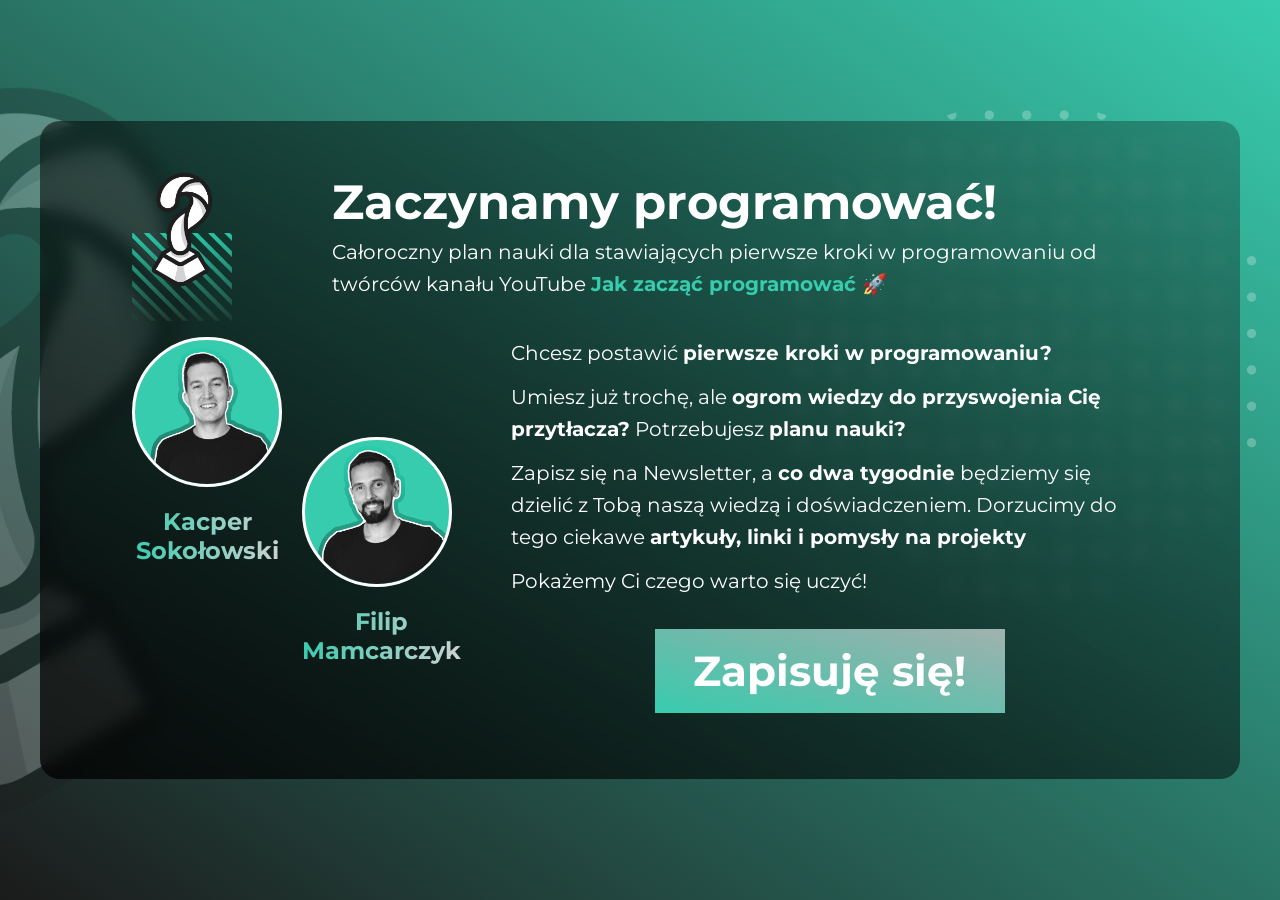
<file: index.html>
<!DOCTYPE html>
<html lang="pl-PL">
  <head>
    <meta name="viewport" content="width=device-width, initial-scale=1.0" />
    <meta
      name="description"
      content="Całoroczny plan nauki dla stawiających pierwsze kroki w programowaniu zawierający linki do darmowych źródeł nauki"
    />
    <link rel="stylesheet" href="styles.css" />
    <link
      href="https://fonts.googleapis.com/css2?family=Montserrat:wght@400;700&display=swap"
      rel="stylesheet"
    />
    <link rel="icon" type="image/png" href="favicon.png" />
    <title>Zaczynamy Programować - Newsletter</title>
  </head>
  <body>
    <div class="background">
      <img
        src="./img/button.png"
        alt=""
        class="background__img background__img--button"
      />
      <img
        src="./img/dots.png"
        alt=""
        class="background__img background__img--dots"
      />

      <img
        src="./img/logo-question-mark.png"
        alt=""
        class="background__img background__img--logo"
      />
    </div>
    <div class="container">
      <div class="logo">
        <img src="./img/logo-bg.png" alt="" class="logo__bg" />
        <img
          src="./img/logo-question-mark.png"
          alt=""
          class="logo__question-mark"
        />
      </div>
      <header>
        <h1>Zaczynamy programować!</h1>
        <p>
          Całoroczny plan nauki dla stawiających pierwsze kroki w programowaniu
          od twórców kanału YouTube
          <a class="header__link" href="https://jakzaczacprogramowac.pl">
            Jak zacząć programować 🚀
          </a>
        </p>
      </header>
      <main>
        <section class="section--people">
          <h2 id="authors">Autorzy</h2>
          <ul class="people">
            <li class="person">
              <div class="person__img-container">
                <img src="./img/kacper.png" alt="" class="person__img" />
              </div>
              <span class="person__name">Kacper Sokołowski</span>
            </li>
            <li class="person">
              <div class="person__img-container">
                <img
                  src="./img/filip.png"
                  alt=""
                  class="person__img person__img--filip"
                />
              </div>
              <span class="person__name">Filip Mamcarczyk</span>
            </li>
          </ul>
        </section>
        <section>
          <p>Chcesz postawić <b>pierwsze kroki w programowaniu?</b></p>
          <p>
            Umiesz już trochę, ale
            <b>ogrom wiedzy do przyswojenia Cię przytłacza?</b> Potrzebujesz
            <b>planu nauki?</b>
          </p>
          <p>
            Zapisz się na Newsletter, a <b>co dwa tygodnie</b> będziemy się
            dzielić z Tobą naszą wiedzą i doświadczeniem. Dorzucimy do tego
            ciekawe <b>artykuły, linki i pomysły na projekty</b>
          </p>
          <p>Pokażemy Ci czego warto się uczyć!</p>
          <div class="button__container">
            <a
              id="subscribe-button"
              href="javascript:;"
              onclick="ml_webform_3354292('show')"
              >Zapisuję się!</a
            >
          </div>
        </section>
      </main>
    </div>
    <!-- Global site tag (gtag.js) - Google Analytics -->
    <!-- <script
      async
      src="https://www.googletagmanager.com/gtag/js?id=G-33ZYPK6H87"
    ></script>
    <script>
      window.dataLayer = window.dataLayer || [];
      function gtag() {
        dataLayer.push(arguments);
      }
      gtag("js", new Date());

      gtag("config", "G-33ZYPK6H87");
    </script> -->

    <!-- MailerLite Universal -->
    <script>
      (function (m, a, i, l, e, r) {
        m["MailerLiteObject"] = e;
        function f() {
          var c = { a: arguments, q: [] };
          var r = this.push(c);
          return "number" != typeof r ? r : f.bind(c.q);
        }
        f.q = f.q || [];
        m[e] = m[e] || f.bind(f.q);
        m[e].q = m[e].q || f.q;
        r = a.createElement(i);
        var _ = a.getElementsByTagName(i)[0];
        r.async = 1;
        r.src = l + "?v" + ~~(new Date().getTime() / 1000000);
        _.parentNode.insertBefore(r, _);
      })(
        window,
        document,
        "script",
        "https://static.mailerlite.com/js/universal.js",
        "ml"
      );

      var ml_account = ml("accounts", "2784502", "s0u8e7z7p0", "load");

      var ml_webform_3354292 = ml_account(
        "webforms",
        "3354292",
        "x9b8v3",
        "load"
      );
      ml_webform_3354292("animation", "fadeIn");
    </script>
    <!-- End MailerLite Universal -->
  </body>
</html>
</file>
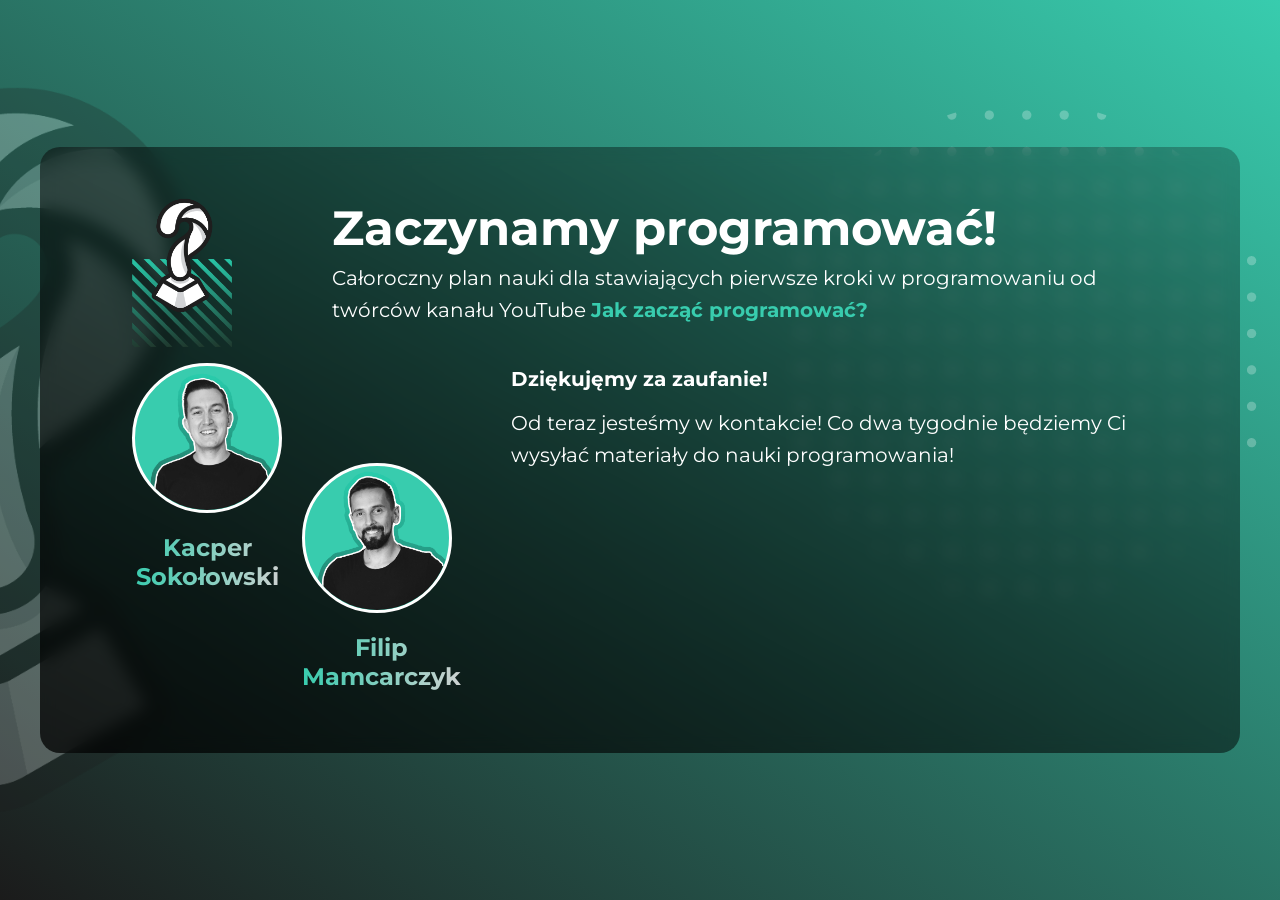
<file: dzieki/index.html>
<!DOCTYPE html>
<html lang="pl-PL">
  <head>
    <meta name="viewport" content="width=device-width, initial-scale=1.0" />
    <meta
      name="description"
      content="Całoroczny plan nauki dla stawiających pierwsze kroki w programowaniu zawierający linki do darmowych źródeł nauki"
    />
    <link rel="stylesheet" href="../styles.css" />
    <link
      href="https://fonts.googleapis.com/css2?family=Montserrat:wght@400;700&display=swap"
      rel="stylesheet"
    />
    <link rel="icon" type="image/png" href="../favicon.png" />
    <title>Zaczynamy Programować - Newsletter</title>
  </head>
  <body>
    <div class="background">
      <img
        src="../img/button.png"
        alt=""
        class="background__img background__img--button"
      />
      <img
        src="../img/dots.png"
        alt=""
        class="background__img background__img--dots"
      />

      <img
        src="../img/logo-question-mark.png"
        alt=""
        class="background__img background__img--logo"
      />
    </div>
    <div class="container">
      <div class="logo">
        <img src="../img/logo-bg.png" alt="" class="logo__bg" />
        <img
          src="../img/logo-question-mark.png"
          alt=""
          class="logo__question-mark"
        />
      </div>
      <header>
        <h1>Zaczynamy programować!</h1>
        <p>
          Całoroczny plan nauki dla stawiających pierwsze kroki w programowaniu
          od twórców kanału YouTube
          <a class="header__link" href="https://jakzaczacprogramowac.pl">
            Jak zacząć programować?
          </a>
        </p>
      </header>
      <main>
        <section class="section--people">
          <h2 id="authors">Autorzy</h2>
          <ul class="people">
            <li class="person">
              <div class="person__img-container">
                <img src="../img/kacper.png" alt="" class="person__img" />
              </div>
              <span class="person__name">Kacper Sokołowski</span>
            </li>
            <li class="person">
              <div class="person__img-container">
                <img
                  src="../img/filip.png"
                  alt=""
                  class="person__img person__img--filip"
                />
              </div>
              <span class="person__name">Filip Mamcarczyk</span>
            </li>
          </ul>
        </section>
        <section>
          <p><b>Dziękujęmy za zaufanie!</b></p>
          <p>
            Od teraz jesteśmy w kontakcie! Co dwa tygodnie będziemy Ci wysyłać
            materiały do nauki programowania!
          </p>
        </section>
      </main>
    </div>

    <!-- Global site tag (gtag.js) - Google Analytics -->
    <!-- <script
      async
      src="https://www.googletagmanager.com/gtag/js?id=G-33ZYPK6H87"
    ></script>
    <script>
      window.dataLayer = window.dataLayer || [];
      function gtag() {
        dataLayer.push(arguments);
      }
      gtag("js", new Date());

      gtag("config", "G-33ZYPK6H87");
    </script> -->
  </body>
</html>
</file>
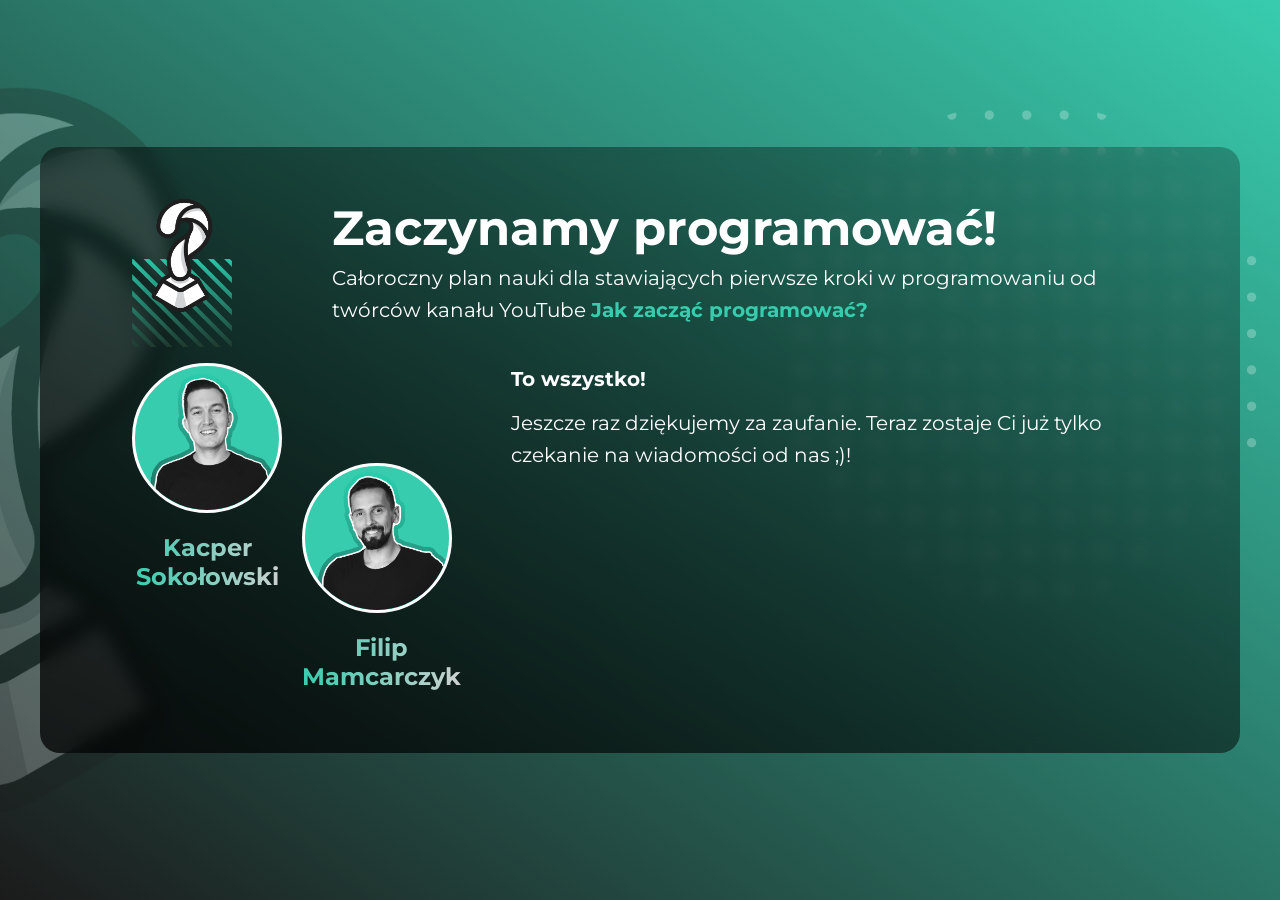
<file: potwierdzone/index.html>
<!DOCTYPE html>
<html lang="pl-PL">
  <head>
    <meta name="viewport" content="width=device-width, initial-scale=1.0" />
    <meta name="description" 
          content="Całoroczny plan nauki dla stawiających pierwsze kroki w programowaniu zawierający linki do darmowych źródeł nauki">
    <link rel="stylesheet" href="../styles.css" />
    <link
      href="https://fonts.googleapis.com/css2?family=Montserrat:wght@400;700&display=swap"
      rel="stylesheet"
    />
    <link rel="icon" type="image/png" href="favicon.png" />
    <title>Zaczynamy Programować - Newsletter</title>
  </head>
  <body>
    <body>
      <div class="background">
        <img src="../img/button.png" alt="" class="background__img background__img--button">
        <img src="../img/dots.png"  alt="" class="background__img background__img--dots">
        
        <img src="../img/logo-question-mark.png" alt="" class="background__img background__img--logo">
    </div>
    <div class="container">
        <div class="logo">
            <img src="../img/logo-bg.png" alt="" class="logo__bg">
            <img src="../img/logo-question-mark.png" alt="" class="logo__question-mark">
        </div>
        <header>
            <h1>Zaczynamy programować!</h1>
            <p>Całoroczny plan nauki dla stawiających pierwsze kroki w programowaniu od twórców kanału YouTube 
                <a class="header__link" href="https://jakzaczacprogramowac.pl">
                    Jak zacząć programować?
                </a>
            </p>
        </header>
        <main>
            <section class="section--people">
                <h2 id="authors">Autorzy</h2>
                <ul class="people">
                    <li class="person">
                        <div class="person__img-container">
                            <img src="../img/kacper.png" alt="" class="person__img">
                        </div>
                        <span class="person__name">Kacper Sokołowski</span>
                    </li>
                    <li class="person">
                        <div class="person__img-container">
                            <img src="../img/filip.png" alt="" class="person__img person__img--filip">
                        </div>
                        <span class="person__name">Filip Mamcarczyk</span>
                    </li>
                </ul>
            </section>
            <section>
                <p><b>To wszystko!</b></p>
                <p>
                  Jeszcze raz dziękujemy za zaufanie. Teraz zostaje Ci już tylko
              czekanie na wiadomości od nas ;)!
                </p>
            </section>
        </main>
    </div>  
    <!-- Global site tag (gtag.js) - Google Analytics -->
    <!-- <script
      async
      src="https://www.googletagmanager.com/gtag/js?id=G-33ZYPK6H87"
    ></script>
    <script>
      window.dataLayer = window.dataLayer || [];
      function gtag() {
        dataLayer.push(arguments);
      }
      gtag('js', new Date());

      gtag('config', 'G-33ZYPK6H87');
    </script> -->
  </body>
</html>
</file>
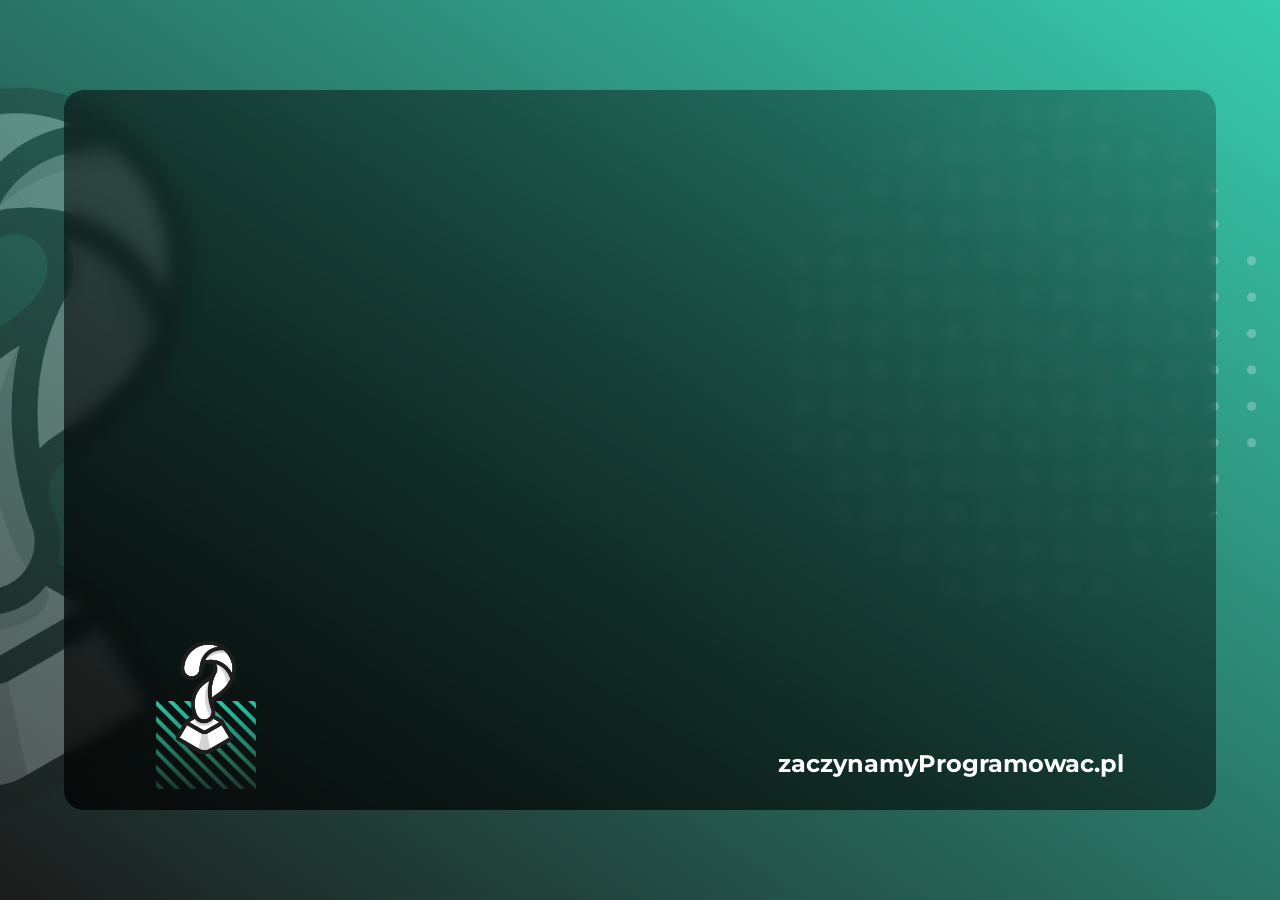
<file: bg.html>
<!DOCTYPE html>
<html lang="pl-PL">
  <head>
    <meta name="viewport" content="width=device-width, initial-scale=1.0" />
    <meta name="description" 
    content="Całoroczny plan nauki dla stawiających pierwsze kroki w programowaniu zawierający linki do darmowych źródeł nauki">
    <link rel="stylesheet" href="styles.css" />
    <link
      href="https://fonts.googleapis.com/css2?family=Montserrat:wght@400;700&display=swap"
      rel="stylesheet"
    />
    <link rel="icon" type="image/png" href="favicon.png" />
    <title>Zaczynamy Programować - Newsletter</title>
  </head>
  <body>
    <div class="background">
        <img src="./img/button.png" alt="" class="background__img background__img--button">
        <img src="./img/dots.png"  alt="" class="background__img background__img--dots">
        
        <img src="./img/logo-question-mark.png" alt="" class="background__img background__img--logo">
    </div>
    <div class="container" style="width: 90vw; height: 80vh;">
        <div style="width: 90vw; display: flex; bottom: 5%; align-items: flex-end; justify-content: space-between;">
            <div class="logo">
                <img src="./img/logo-bg.png" alt="" class="logo__bg">
                <img src="./img/logo-question-mark.png" alt="" class="logo__question-mark">
            </div>
            <h2 style="display: inline-block; text-align: right;">zaczynamyProgramowac.pl</h1>

        </div>
    </div>

</div>

    

    <!-- Global site tag (gtag.js) - Google Analytics -->
    <!-- <script
      async
      src="https://www.googletagmanager.com/gtag/js?id=G-33ZYPK6H87"
    ></script>
    <script>
      window.dataLayer = window.dataLayer || [];
      function gtag() {
        dataLayer.push(arguments);
      }
      gtag("js", new Date());

      gtag("config", "G-33ZYPK6H87");
    </script> -->
  </body>
</html>
</file>
<file: styles.css>
:root {
  --green: #38ccae;
  --dark: #1b1b1b;
}

* {
  padding: 0;
  margin: 0;
  box-sizing: border-box;
}

body {
  width: 100vw;
  height: 100vh;
  display: flex;
  justify-content: center;
  align-items: center;
  background: #1b1b1b;
  background: linear-gradient(to top right, var(--dark), var(--green));
  overflow: hidden;
}

.container {
  max-width: 1200px;
  display: flex;
  flex-wrap: wrap;
  padding: 32px 92px;
  border-radius: 20px;
  max-height: 95vh;
  overflow: auto;
  background: linear-gradient(to left bottom, rgba(0, 0, 0, 0.25), rgba(0, 0, 0, 0.75));
  backdrop-filter: blur(8px);
  color: #fff;
  font-family: "Montserrat", Arial, Helvetica, sans-serif;
  position: relative;
  z-index: 2;
}

.background {
  width: 100vw;
  height: 100vh;
  overflow: hidden;
  position: absolute;
  left: 0;
  top: 0;
  z-index: 1;
}

.background__img {
  position: absolute;
}

.background__img--button {
  right: 60%;
  bottom: 100%;
  height: 30vh;
  animation: slideDown 12s linear infinite;
}   

.background__img--dots {
  left: 60%;
  top: 10%;
  animation: rotate 25s linear infinite;
}

.background__img--logo {
  left: 0;
  top: 50%;
  width: 50%;
  transform: translate(-50%, -50%);
  opacity: 0.25;
}

header {
  flex: 1;
}

.header__link {
  position: relative;
  color: var(--green);
  font-weight: 700;
  text-decoration: none;
}

.header__link:after {
  content: "";
  position: absolute;
  top: 100%;
  left: 0;
  width: 0;
  height: 3px;
  background: linear-gradient(90deg, transparent, var(--green));
  transition: width 0.3s;
}

.header__link:hover:after {
  width: 100%;
}

.logo {
  margin-right: 100px;
  position: relative;
}

.logo__bg {
  width: 100px;
  top: 80px;
  position: absolute;
}

.logo__question-mark {
  width: 100px;
  position: relative;
}

h1 {
  padding: 20px 0 5px;
  font-size: 48px;
  color: #fff;
}

p {
  padding-bottom: 12px;
  font-size: 20px;
  line-height: 32px;
}

main {
  display: flex;
  padding-top: 25px;
  padding-bottom: 30px;
}

#subscribe-button {
  display: inline-block;
  margin-top: 20px;
  position: relative;
  width: 350px;
  padding: 16px 0;
  color: #fff;
  font-size: 42px;
  font-weight: 700;
  text-align: center;
  background-color: var(--green);
  background: linear-gradient(
    to right top, var(--green), rgba(255, 255, 255, 0.6) 
  );
  border: none;
  cursor: pointer;
  overflow: hidden;
  text-decoration: none;
  text-align: center;
}

.button__container {
  text-align: center;
}

#subscribe-button:focus {
  outline-color: #fff;
}

#subscribe-button::after {
  content: "";
  height: 150%;
  width: 50px;
  position: absolute;
  left: -80px;
  top: -25%;
  transition: transform 0.4s;
  background-color: rgba(255, 255, 255, 0.2);
  transform: translateX(0) rotate(20deg);
}

#subscribe-button:hover:after {
  transform: translateX(500px) rotate(20deg);
}

.people {
  display: flex;
  height: 100%;
  margin-right: 50px;
  list-style-type: none;
  position: relative;
}

.person:last-child {
  margin: 100px 0 0 20px;
}

.person__img-container {
  width: 150px;
  height: 150px;
  margin-bottom: 20px;
  background: var(--green);
  border: solid 3px #fff;
  border-radius: 100%;
  overflow: hidden;
}

.person__img {
  width: 100%;
}

.person__img--filip {
  width: 110%;
  transform: translateY(-30px);
}

.person__name {
  display: block;
  text-align: center;
  font-size: 24px;
  font-weight: 700;
  color: #fff;
  background: linear-gradient(to right,  var(--green), rgba(255, 255, 255, 0.8));
  -webkit-background-clip: text;
  -webkit-text-fill-color: transparent;
}


@keyframes slideDown {
  from {transform: translateY(0)}
  to {transform: translateY(140vh)}
}

@keyframes rotate {
  from {transform: rotate(0)}
  to {transform: rotate(360deg)}
}

/*positioning*/

/* RWD */

#mobile-headline {
  display: none;
}

#authors {
  display: none;
}

@media (max-width: 812px) {
  body {
    width: auto;
    height: auto;
    display: block;
    overflow: initial;
    background: #1b1b1b;
  }

  .background {
    display: none;
  }
  
  .container {
    width: 100%;
    display: block;
    padding: 20px 10px;
    background: none;
  }

  header {
    margin: 25px 0 50px;
  }

  main {
    flex-wrap: wrap;
    margin: 20px 0;
    padding: 0 20px;
  }

  .people {
    display: block;
    width: 100%;
    height: auto;
    text-align: center;
  }

  .person {
    margin-bottom: 20px;
  }

  .person__img-container {
    display: inline-block
  }

  header {
    flex-wrap: wrap;
    justify-content: center;
  }

  header p {
    padding: 10px 20px 0;
  }

  h1 {
    font-size: 32px;
    padding: 0 20px;
  }

  .logo {
    display: none;
  }

  .section--people {
    order: 2;
  }

  #authors {
    display: block;
  }

  #subscribe-button {
    width: 100%;
    font-size: 32px;
  }

  h2 {
    margin: 50px 0;
    font-size: 42px;
    position: relative;
    text-align: center;
  }
  
  h2:after {
    content: "";
    display: block;
    position: absolute;
    width: 100%;
    height: 5px;
    left: 0;
    bottom: -20px;
    background: linear-gradient(90deg, #38ccae 0%, #1b1b1b 90%);
  }

}
</file>
